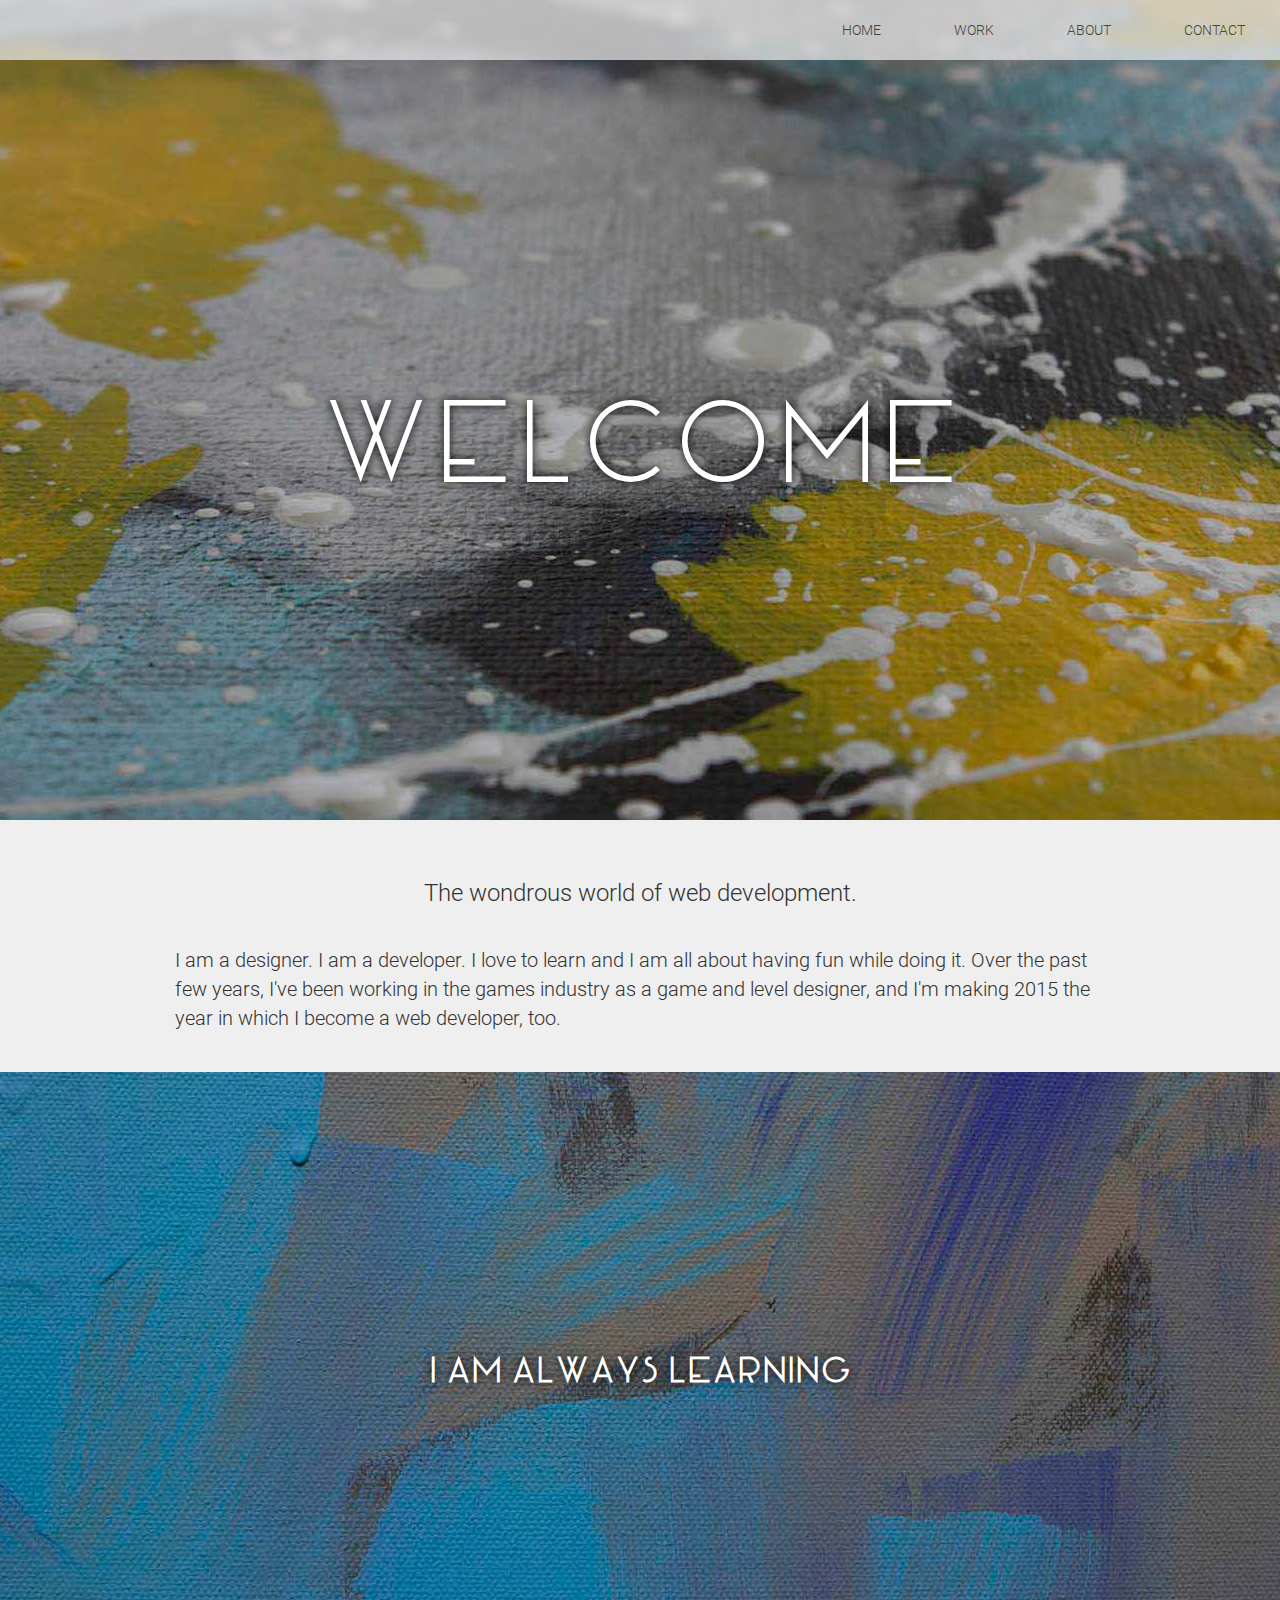
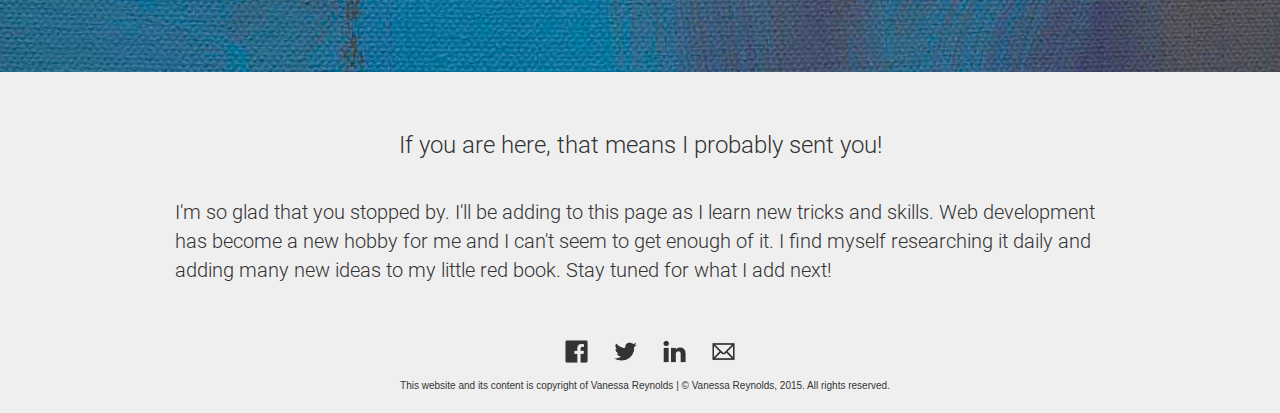
<file: index.html>
<!DOCTYPE HTML>
<html>
<head>
  <title></title>
  <link rel="shortcut icon" type="image/ico" href="img/favicon.ico"/>
  <meta name="viewport" content="width=device-width,initial-scale=1.0" />
  <link rel="stylesheet" type="text/css" href="css/bootstrap.css">
  <script type="text/javascript" src="js/jquery-1.11.2.min.js"></script>
  <link rel="stylesheet" type="text/css" href="css/stylesheet.css">
  <script type="text/javascript" src="js/app.js"></script>
</head>
<body> 

  <div id="nav-trigger">
    <span></span>
    <p><a href="index.html"><img class="logo" src="img/menu.png"></a></p>
  </div>

  <nav id="nav-main">
    <ul>
      <li><a class="active" href="index.html">Home</a></li>
      <li><a href="work.html">Work</a></li>
      <li><a href="about.html">About</a></li>
      <li><a href="contact.html">Contact</a></li>
    </ul>
  </nav>

  <nav id="nav-mobile"></nav>

  <section class="module parallax parallax-1">
    <div class="container">
      <h1>Welcome</h1>
    </div>
  </section>

  <section class="module content">
    <div class="container">
      <h3>The wondrous world of web development.</h3>
      <p>I am a designer. I am a developer. I love to learn and I am all about having fun while doing it. Over the past few years, I've been working in the games industry as a game and level designer, and I'm making 2015 the year in which I become a web developer, too. </p>
    </div>
  </section>


  <section class="module parallax parallax-3">
    <div class="container">
      <h1>i am always learning</h1>
    </div>
  </section>

  <section class="module content">
    <div class="container">
      <h3>If you are here, that means I probably sent you!</h3>
      <p>I'm so glad that you stopped by. I'll be adding to this page as I learn new tricks and skills. Web development has become a new hobby for me and I can't seem to get enough of it. I find myself researching it daily and adding many new ideas to my little red book. Stay tuned for what I add next! </p>
    </div>
  </section>

<div class="footer">
      <ul>
        <!---<li>social</li>-->

        <li><a href="https://www.facebook.com/vr00mie"><img src="img/facebook.png"></a></li>
        <li><a href="https://twitter.com/vr00mie"><img src="img/twitter.png"></a></li>
        <li><a href="https://www.linkedin.com/in/vanessamreynolds"><img src="img/linkedin.png"></a></li>
        <li><a href="mailto:reynolds.vanessa.m@gmail.com"><img src="img/email.png"></a></li> 
      </ul>
</div>

<div class="rights">
      <p>This website and its content is copyright of Vanessa Reynolds | &#169 Vanessa Reynolds, 2015. All rights reserved.</p>
</div>

</body>
</html>
</file>
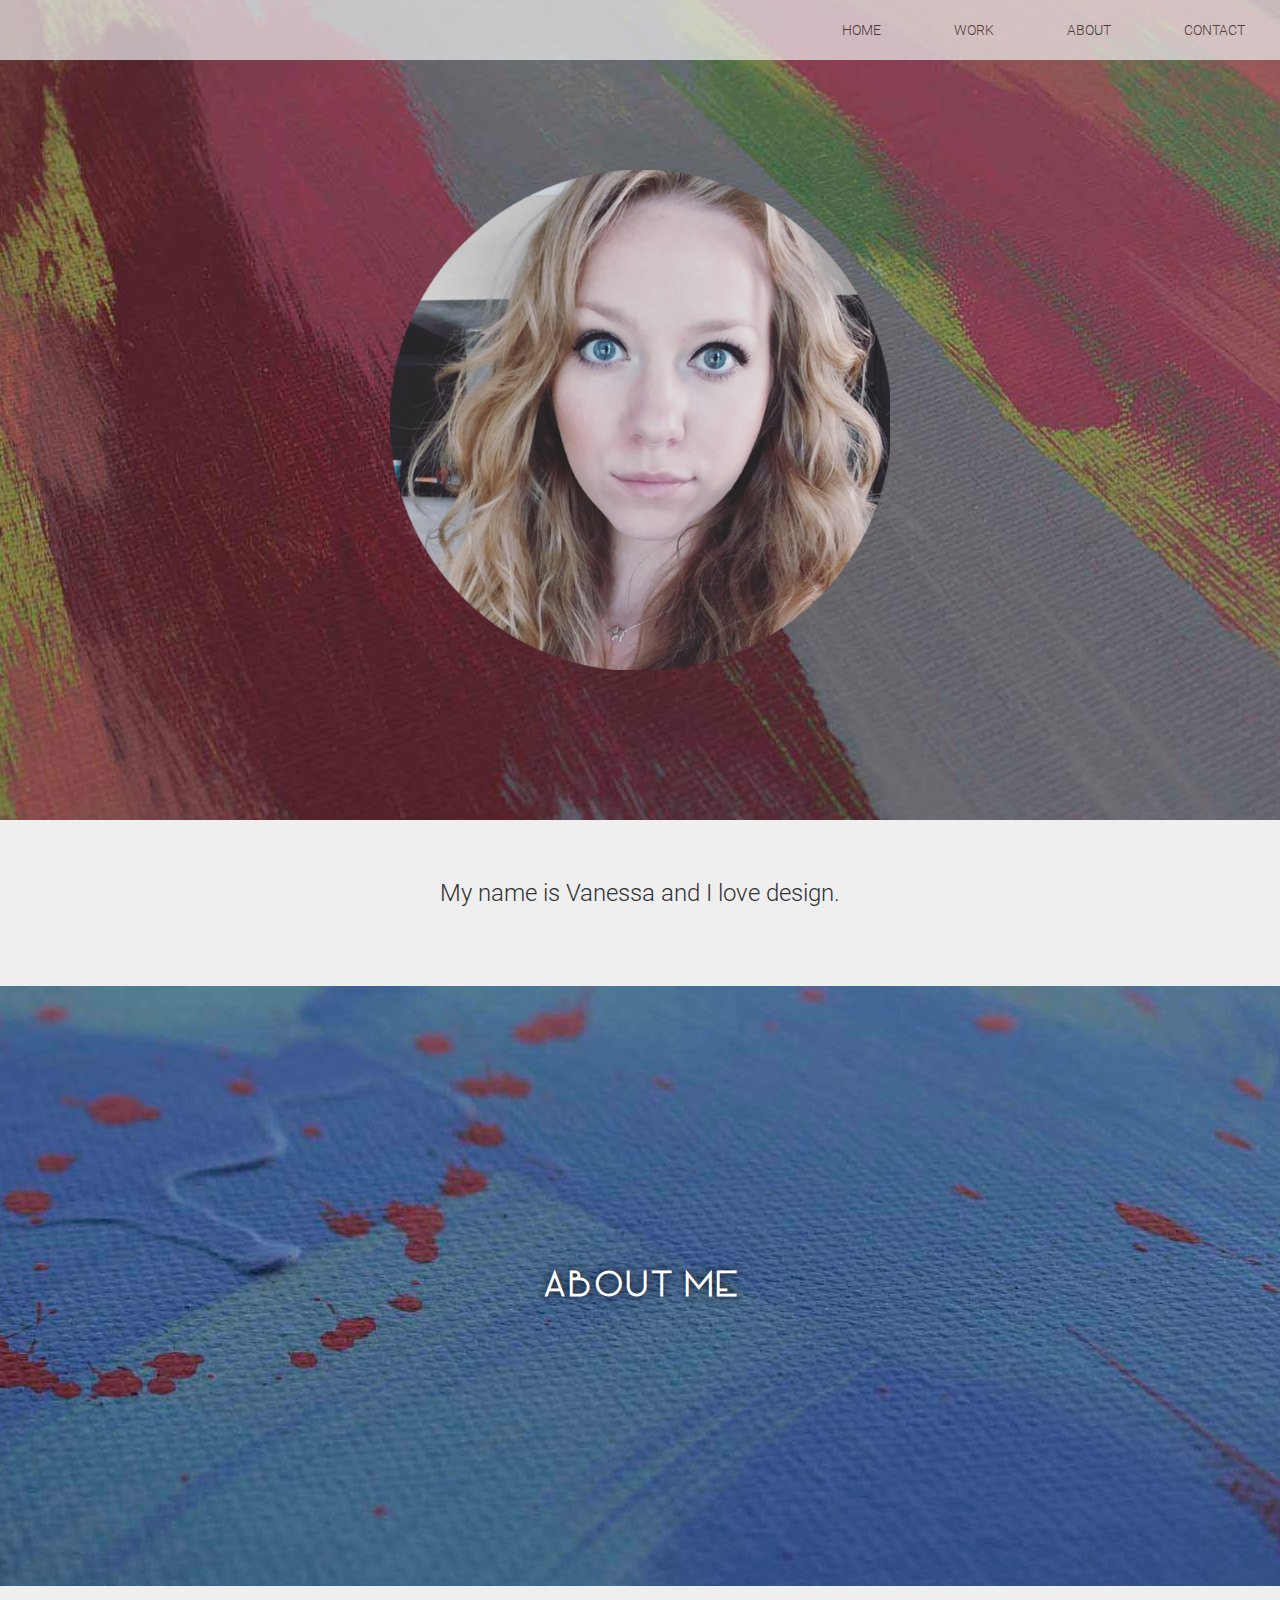
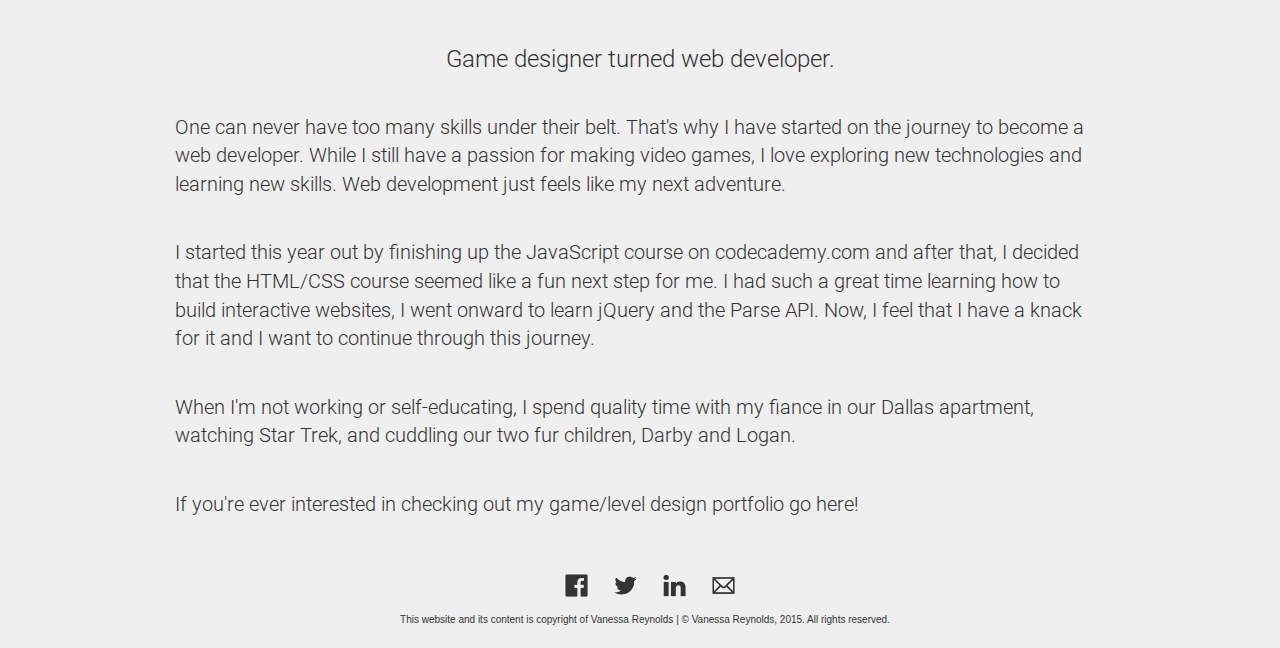
<file: about.html>
<!DOCTYPE HTML>
<html>
<head>
  <title></title>
  <link rel="shortcut icon" type="image/ico" href="img/favicon.ico"/>
  <meta name="viewport" content="width=device-width,initial-scale=1.0" />
  <link rel="stylesheet" type="text/css" href="css/bootstrap.css">
  <script type="text/javascript" src="js/jquery-1.11.2.min.js"></script>
  <link rel="stylesheet" type="text/css" href="css/stylesheet.css">
  <script type="text/javascript" src="js/app.js"></script>
</head>
<body> 
  <div id="nav-trigger">
    <span></span>
    <p><a href="index.html"><img class="logo" src="img/menu.png"></a></p>
  </div>

  <nav id="nav-main">
    <ul>
      <li><a href="index.html">Home</a></li>
      <li><a href="work.html">Work</a></li>
      <li><a class="active" href="about.html">About</a></li>
      <li><a href="contact.html">Contact</a></li>
    </ul>
  </nav>

  <nav id="nav-mobile"></nav>


 <section class="module parallax parallax-4">
    <div class="container">
      <h1><img class="header image" src="img/headshot.png"></h1>
    </div>
  </section>

  <section class="module content">
    <div class="container">
      <h3>My name is Vanessa and I love design.</h3>
      <p></p>
    </div>
  </section>

   <section class="module parallax parallax-5">
    <div class="container">
      <h1>About Me</h1>
    </div>
  </section>

  <section class="module content">
    <div class="container">
      <h3>Game designer turned web developer.</h3>
      <p>One can never have too many skills under their belt. That's why I have started on the journey to become a web developer. While I still have a passion for making video games, I love exploring new technologies and learning new skills. Web development just feels like my next adventure.</p>

      <p>I started this year out by finishing up the JavaScript course on <a href="http://www.codecademy.com">codecademy.com </a> and after that, I decided that the HTML/CSS course seemed like a fun next step for me. I had such a great time learning how to build interactive websites, I went onward to learn jQuery and the Parse API. Now, I feel that I have a knack for it and I want to continue through this journey.</p>

      <p>When I'm not working or self-educating, I spend quality time with my fiance in our Dallas apartment, watching Star Trek, and cuddling our two fur children, Darby and Logan.</p>

      <p>If you're ever interested in checking out my game/level design portfolio go <a href="http://www.vr00mie.com">here</a>!</p>
    </div>
  </section>


<div class="footer">
      <ul>
        <!---<li>social</li>-->
        <li><a href="https://www.facebook.com/vr00mie"><img src="img/facebook.png"></a></li>
        <li><a href="https://twitter.com/vr00mie"><img src="img/twitter.png"></a></li>
        <li><a href="https://www.linkedin.com/in/vanessamreynolds"><img src="img/linkedin.png"></a></li>
        <li><a href="mailto:reynolds.vanessa.m@gmail.com"><img src="img/email.png"></a></li> 
      </ul>
    </div>

<div class="rights">
      <p>This website and its content is copyright of Vanessa Reynolds | &#169 Vanessa Reynolds, 2015. All rights reserved.</p>
</div>
</div>

</body>
</html>
</file>
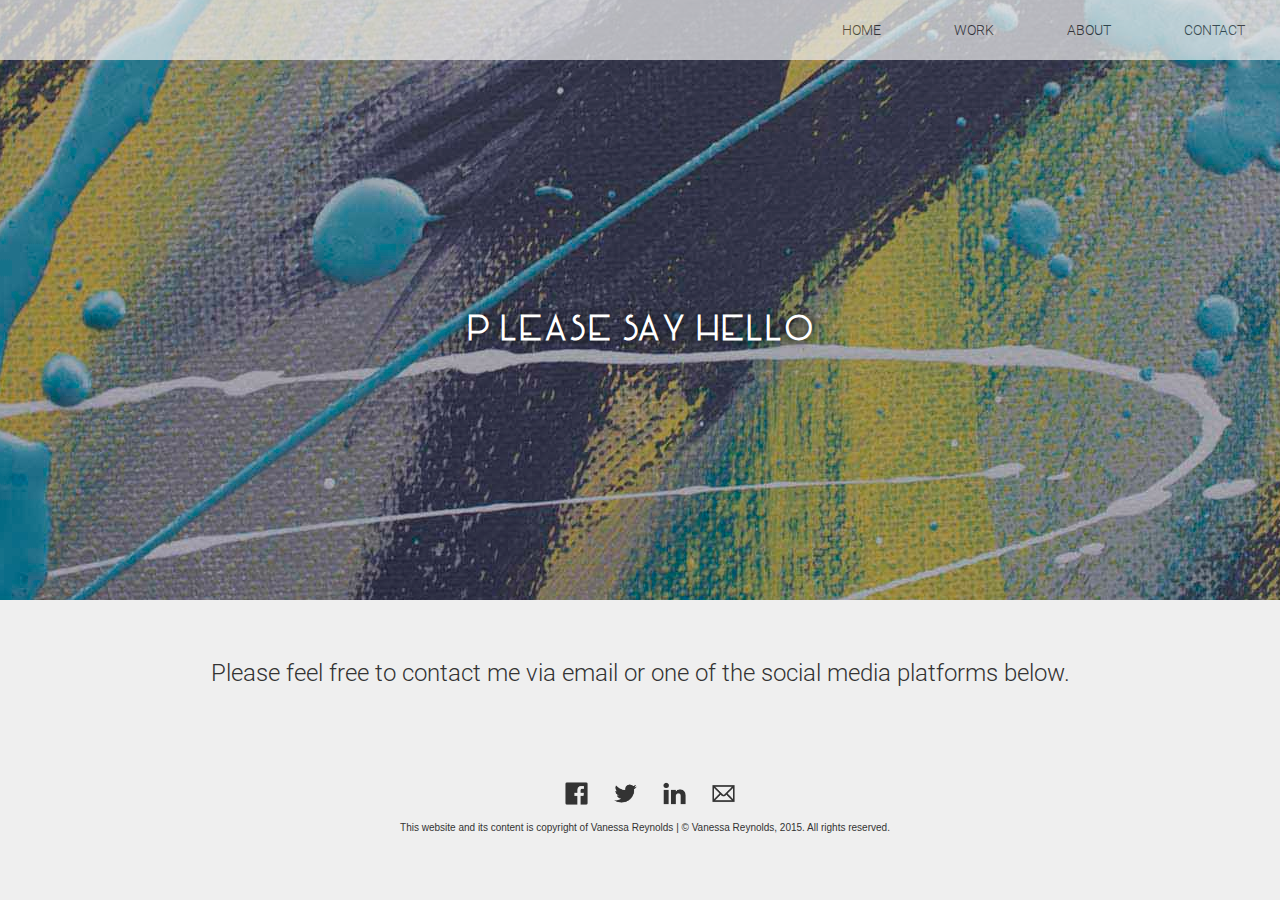
<file: contact.html>
<!DOCTYPE HTML>
<html>
<head>
  <title></title> 
  <link rel="shortcut icon" type="image/ico" href="img/favicon.ico"/>
  <meta name="viewport" content="width=device-width,initial-scale=1.0" />
  <link rel="stylesheet" type="text/css" href="css/bootstrap.css">
  <script type="text/javascript" src="js/jquery-1.11.2.min.js"></script>
  <link rel="stylesheet" type="text/css" href="css/stylesheet.css">
  <script type="text/javascript" src="js/app.js"></script>
</head>
<body> 
  <div id="nav-trigger">
    <span></span>
    <p><a href="index.html"><img class="logo" src="img/menu.png"></a></p>
  </div>

  <nav id="nav-main">
    <ul>
      <li><a href="index.html">Home</a></li>
      <li><a href="work.html">Work</a></li>
      <li><a href="about.html">About</a></li>
      <li><a class="active" href="contact.html">Contact</a></li>
    </ul>
  </nav>

  <nav id="nav-mobile"></nav>


<section class="module parallax parallax-6">
    <div class="container">
      <h1>Please say hello</h1>
    </div>
  </section>

  <section class="module content-2">
    <div class="container">
      <h3>Please feel free to contact me via email or one of the social media platforms below.</h3>
    </div>
  </section>


<div class="footer">
      <ul>
        <!---<li>social</li>-->
        <li><a href="https://www.facebook.com/vr00mie"><img src="img/facebook.png"></a></li>
        <li><a href="https://twitter.com/vr00mie"><img src="img/twitter.png"></a></li>
        <li><a href="https://www.linkedin.com/in/vanessamreynolds"><img src="img/linkedin.png"></a></li>
        <li><a href="mailto:reynolds.vanessa.m@gmail.com"><img src="img/email.png"></a></li> 
      </ul>
    </div>

<div class="rights">
      <p>This website and its content is copyright of Vanessa Reynolds | &#169 Vanessa Reynolds, 2015. All rights reserved.</p>
</div>
</div>

</body>
</html>
</file>
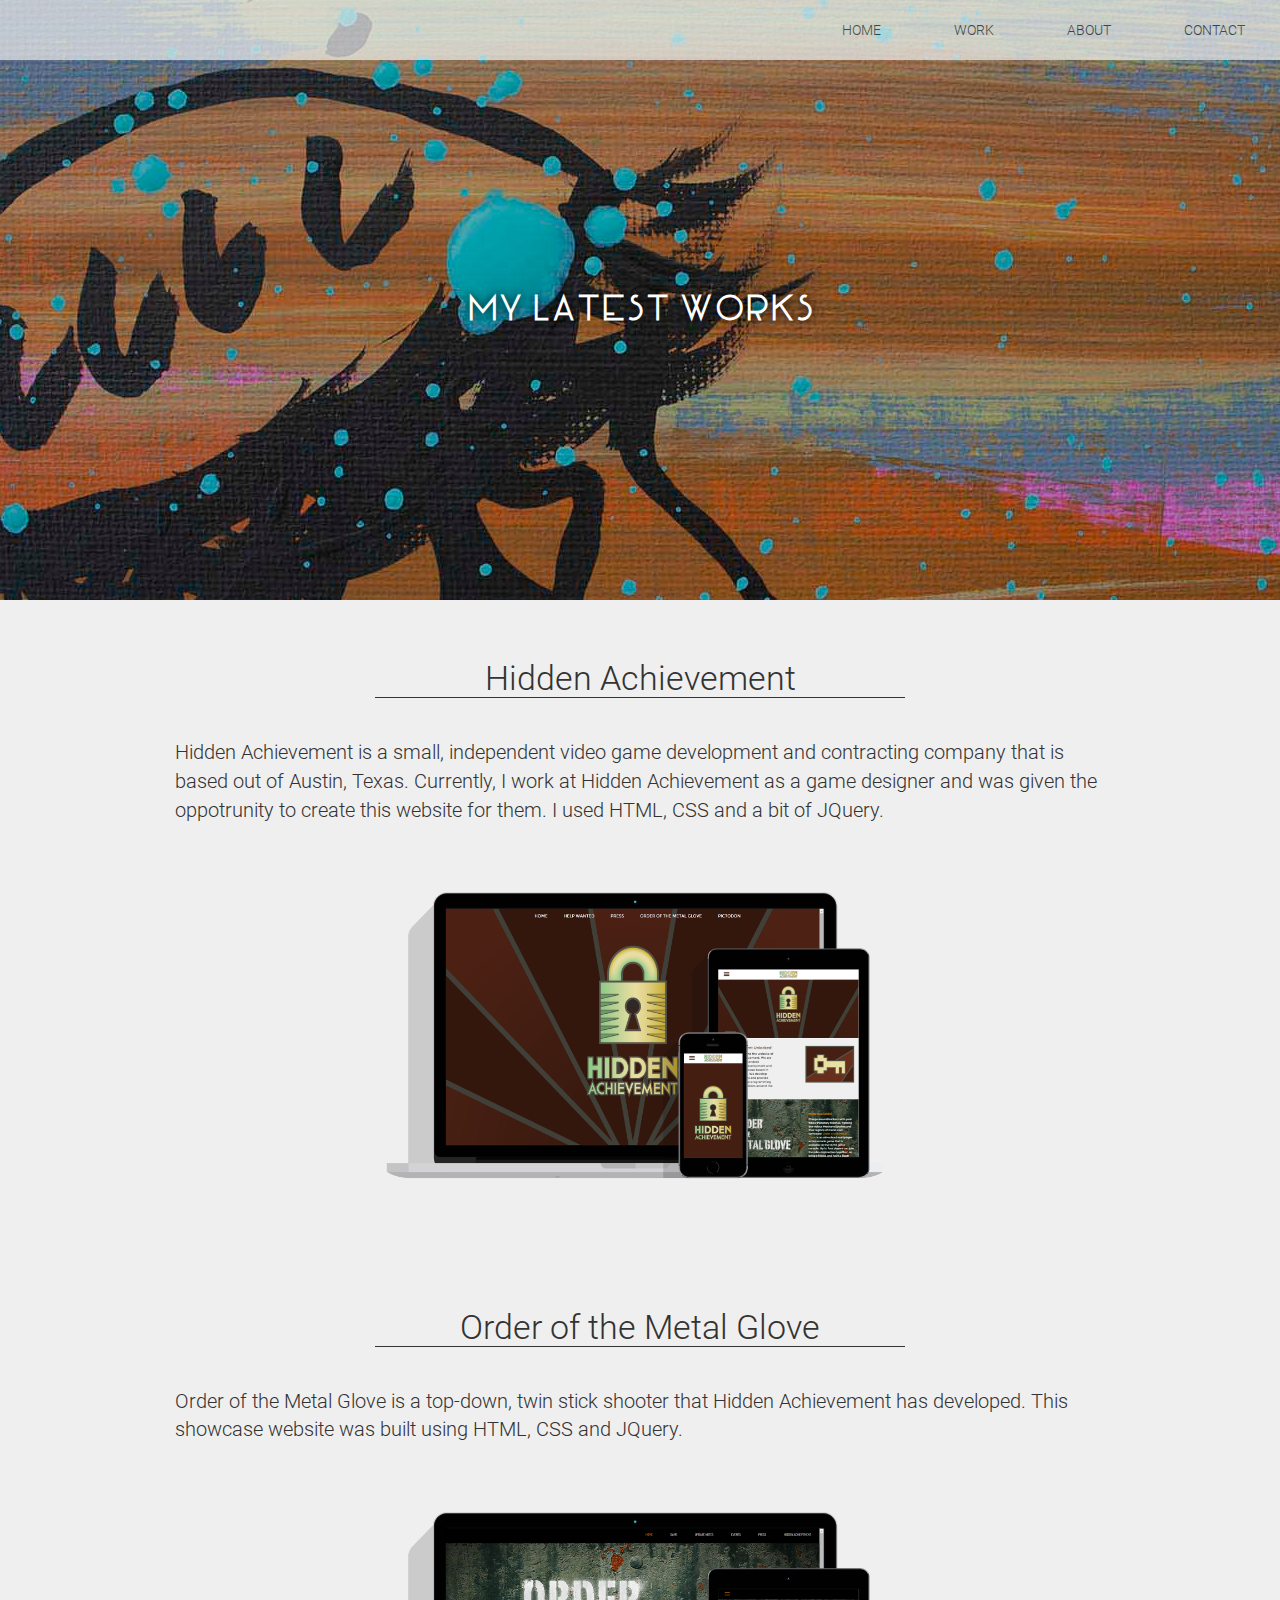
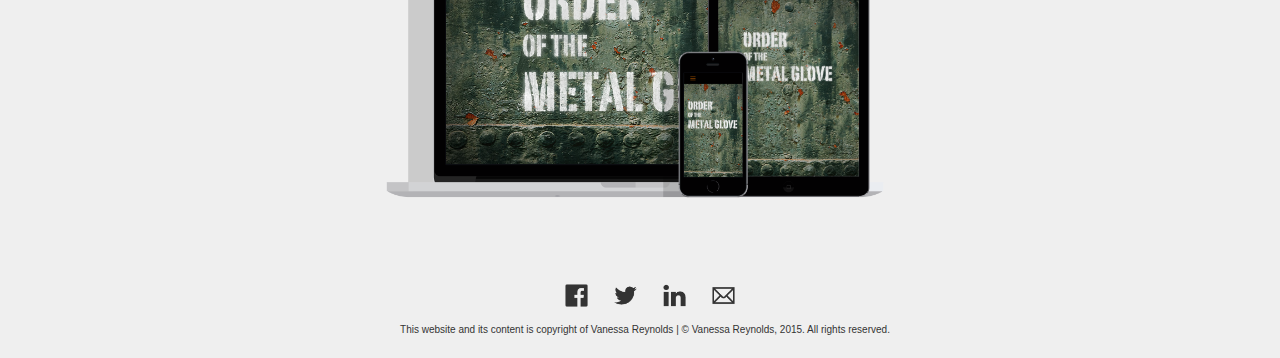
<file: work.html>
<!DOCTYPE HTML>
<html>
<head>
  <title></title>
  <link rel="shortcut icon" type="image/ico" href="img/favicon.ico"/>
  <meta name="viewport" content="width=device-width,initial-scale=1.0" />
  <link rel="stylesheet" type="text/css" href="css/bootstrap.css">
  <script type="text/javascript" src="js/jquery-1.11.2.min.js"></script>
  <link rel="stylesheet" type="text/css" href="css/stylesheet.css">
  <script type="text/javascript" src="js/app.js"></script>
</head>
<body> 
  <div id="nav-trigger">
    <span></span>
    <p><a href="index.html"><img class="logo" src="img/menu.png"></a></p>
  </div>

  <nav id="nav-main">
    <ul>
      <li><a href="index.html">Home</a></li>
      <li><a class="active" href="work.html">Work</a></li>
      <li><a href="about.html">About</a></li>
      <li><a href="contact.html">Contact</a></li>
    </ul>
  </nav>

  <nav id="nav-mobile"></nav>

  <section class="module parallax parallax-7">
    <div class="container">
      <h1>my latest works</h1>
    </div>
  </section>

  <section class="module content">
    <div class="container">
      <h2><a href="http://hiddenachievement.com/">Hidden Achievement</a></h2>
      <p><a href="http://hiddenachievement.com/">Hidden Achievement</a> is a small, independent video game development and contracting company that is based out of Austin, Texas. Currently, I work at Hidden Achievement as a game designer and was given the oppotrunity to create this website for them. I used HTML, CSS and a bit of JQuery.</p>
      <a href="http://hiddenachievement.com/"><img id="HA" src="img/HA_Template.png"></a>
    </div>
  </section>

    <section class="module content">
    <div class="container">
      <h2><a href="http://metalglove.hiddenachievement.com">Order of the Metal Glove</a></h2>
      <p><a href="http://metalglove.hiddenachievement.com">Order of the Metal Glove</a> is a top-down, twin stick shooter that Hidden Achievement has developed. This showcase website was built using HTML, CSS and JQuery.</p>
      <a href="http://metalglove.hiddenachievement.com"><img id="HA" src="img/MG_Template.png"></a>
    </div>
  </section>

<div class="footer">
      <ul>
        <!---<li>social</li>-->
        <li><a href="https://www.facebook.com/vr00mie"><img src="img/facebook.png"></a></li>
        <li><a href="https://twitter.com/vr00mie"><img src="img/twitter.png"></a></li>
        <li><a href="https://www.linkedin.com/in/vanessamreynolds"><img src="img/linkedin.png"></a></li>
        <li><a href="mailto:reynolds.vanessa.m@gmail.com"><img src="img/email.png"></a></li> 
      </ul>
    </div>

<div class="rights">
      <p>This website and its content is copyright of Vanessa Reynolds | &#169 Vanessa Reynolds, 2015. All rights reserved.</p>
</div>
</div>

</body>
</html>
</file>
<file: css/stylesheet.css>
/* GENERAL */

.container {
  max-width: 960px;
  margin: 0 auto;
}

body {
  background-color: #efefef;
}


/* 
    ~~~~~~~~~~~~~~~~
      MENU STYLING 
    ~~~~~~~~~~~~~~~~
*/



#nav-trigger {
  display: none;
  text-align: left;
  background-color: #efefef;
  position: relative;
  width: 100%;
  padding: 0px 0px;
}

#nav-trigger img.logo {
  max-height: 30px;
  text-align: right;
}

#nav-trigger p{
    text-align: right;
    margin-top: -35px;
    margin-right: 10px;
}


#nav-trigger span {
  display: inline-block;
  padding: 10px 30px;
  color: #333333;
  cursor: pointer;
  text-transform: uppercase;
  /*font-weight: bold;
  margin-bottom: 10px;*/
}

#nav-trigger span:after {
  display: inline-block;
  margin-top: 10px;
  margin-left: -10px;
  width: 20px;
  height: 10px;
  content: "";
  border-top: solid 10px #333333;
  border-left: solid 10px transparent;
  border-right: solid 10px transparent; 

}

#nav-trigger span:hover{
  background-color: #efefef;
  color: #333333;
}

#nav-trigger span.open:after {
  border-left: solid 10px transparent;
  border-top: none;
  border-bottom: solid 10px #333333;
  border-right: solid 10px transparent; 
}

/*nav {
  margin-bottom: 30px;
}*/

nav#nav-main {
  background-color: #efefef;
  padding: 10px 0;
  text-transform: uppercase;
  font-family: "Roboto";
  position: fixed;
  width: 100%;
  opacity: 0.7;

}

nav#nav-main ul {
  list-style-type: none;
  margin: 0;
  padding: 0;
  text-align: right;
}

nav#nav-main li {
  display: inline-block;
  /*border-right: solid 1px #00ccd6;*/
  padding: 0 5px;
  /*font-weight: bold;*/

}

nav#nav-main li:last-child {
  border-right: none;
}

nav#nav-main a {
  display: block;
  color: #333333;
  padding: 10px 30px;
 }

nav#nav-main a:hover {
  /*color: #00ccd6;*/
  opacity: 0.5;
  text-decoration: none;
}

/*#nav-main a.active {
  color: #00ccd6;
}*/

nav#nav-mobile {
  position: relative;
  display: none; 
}

nav#nav-mobile ul {
  display: none;
  list-style-type: none;
  left: 0;
  right: 0;
  margin-left: -45px;
  text-align: left;
  background-color: #efefef;
  margin-bottom: 0px !important;
}

nav#nav-mobile li {
  display: block;
  font-family: "Roboto";
  /*padding: 5px 0;*/
  text-transform: uppercase;
  margin: 0 -5px;
  border-bottom: solid 1px #333333;
}

nav#nav-mobile li:last-child {
  border-bottom: none; 
}

nav#nav-mobile a {
  display: block;
  color: #333333;
  padding: 10px 30px;
  /*font-weight: bold;*/
}

nav#nav-mobile a:hover {
  background-color: #efefef;
  color: #333333;
  text-decoration: none; 
}

@media all and (max-width: 600px) {
  #nav-trigger {
    display: block; }

nav#nav-main {
    display: none; }

nav#nav-mobile {
    display: block; }
}

/*
.cmn-t-underline {
  position: relative;
  color: #00ccd6;
}

.cmn-t-underline:after {
  display: block;
  position: absolute;
  left: 0;
  bottom: 5px;
  width: 0;
  height: 5px;
  background-color: #00ccd6;
  content: "";
  transition: width 0.2s;
}

.cmn-t-underline:hover {
  color: #00ccd6;
}
.cmn-t-underline:hover:after {
  width: 100%;
}
*/


/* 
    ~~~~~~~~~~~~~~~~~~~~
      PARALLAX STYLING 
    ~~~~~~~~~~~~~~~~~~~~
*/

@font-face{
  font-family: "Manifesto";
  src: url("../fonts/MANIFESTO.ttf");
}

@font-face{
  font-family: "Roboto";
  src: url("../fonts/Roboto-Light.ttf");
}

section.module:last-child {
  margin-bottom: 0;
}

section.module h2 {
  margin-bottom: 40px;
  font-family: "Roboto";
  /*font-size: 30px;*/
  text-align: center;
  border-bottom: solid 1px #333333;
}

section.module h3 {
  margin-bottom: 40px;
  font-family: "Roboto";
  /*font-size: 30px;*/
  text-align: center;
}

section.module h2 a{
  color: #333333;
  text-decoration: none;
  text-align: center;
  opacity: 1.0;
}

section.module h2 a:hover{
  opacity: 0.6;
}

section.module p {
  margin-bottom: 40px;
  /*font-size: 14px;*/
  font-weight: 300;
  font-family: "Roboto";
}

section.module p a{
 text-decoration: none;
 color: #333333;
 opacity: 1.0;
}

section.module p a:hover{
 opacity: 0.6;
}

section.module p:last-child {
  margin-bottom: 0;
}

section.module.content {
  padding: 40px 0;
  color: #333333;
  background-color: #efefef !important;
}

section.module.content-2 {
  padding: 40px 0;
  color: #333333;
  background-color: #efefef !important;
  text-align: center;
}

section.module.content-2 h2{
  /*font-size: 20px;*/
}

section.module.parallax {
  height: 600px;
  background-position: 50% 50%;
  background-repeat: no-repeat;
  background-attachment: fixed;
  background size: cover;
  max-width: 100%;
}

section.module.parallax h1 {
  color: white;
  /*font-size: 48px;*/
  font-family: "Manifesto";
  line-height: 600px;
  text-align: center;
  text-transform: uppercase;
  text-shadow: 0 0 10px rgba(0, 0, 0, 1.0);
}

section.module.parallax.parallax-3 h1 {
  color: white;
  /*font-size: 45px;*/
  line-height: 600px;
  font-weight: 700;
  text-align: center;
  text-transform: uppercase;
  text-shadow: 0 0 10px rgba(0, 0, 0, 1.0);
}

section.module.parallax.parallax-4 h1 {
  color: white;
  /*font-size: 45px;*/
  line-height: 600px;
  font-weight: 700;
  text-align: center;
  text-transform: uppercase;
  text-shadow: 0 0 10px rgba(0, 0, 0, 1.0);
}

section.module.parallax.parallax-5 h1 {
  color: white;
  /*font-size: 45px;*/
  line-height: 600px;
  font-weight: 700;
  text-align: center;
  text-transform: uppercase;
  text-shadow: 0 0 10px rgba(0, 0, 0, 1.0);
}

section.module.parallax.parallax-6 h1 {
  color: white;
  /*font-size: 45px;*/
  line-height: 600px;
  font-weight: 700;
  text-align: center;
  text-transform: uppercase;
  text-shadow: 0 0 10px rgba(0, 0, 0, 1.0);
}

section.module.parallax.parallax-7 h1 {
  color: white;
  /*font-size: 45px;*/
  line-height: 600px;
  font-weight: 700;
  text-align: center;
  text-transform: uppercase;
  text-shadow: 0 0 10px rgba(0, 0, 0, 1.0);
}

.container img{
  max-width: 500px;
  max-height: 500px;
}


section.module.parallax-1 {
  background-image: url("../img/IMG_4883.jpg");
}

/*section.module.parallax-2 {
  background-image: url("https://s3-us-west-2.amazonaws.com/blurpsite/IMG_4891.png");
} */

section.module.parallax-3 {
  background-image: url("../img/IMG_4958.jpg");
}

section.module.parallax-4 {
  background-image: url("../img/IMG_4973.jpg");
}

section.module.parallax-5 {
  background-image: url("../img/IMG_5106.JPG");
}

section.module.parallax-6 {
  background-image: url("../img/IMG_4956.jpg");
}

section.module.parallax-7 {
  background-image: url("../img/IMG_4932.jpg");
}


/*
    MEDIA 320px min (iPhone 5)
*/


@media all and (min-width: 320px) {
  section.module h2 {
    font-size: 20px;
    margin-right: 25px;
    margin-left: 25px;
  }

  section.module h3 {
    font-size: 16px;
  }

  section.module.parallax {
    background-attachment: scroll;
  }

  img.header{
    max-height: 280px;
    margin-left: auto;
    margin-right: auto;
    margin-top: -240px;
  }

  #HA {
    max-height: 200px;
    margin-left: auto;
    margin-right: auto;
  }

 /* .container img{
  max-width: 300px;
  max-height: 300px;
  margin-left: -20px;
  margin-top: -250px;
  }
*/
  section.module p {
    font-size: 14px;
  }

  section.module.parallax-1 {
    height: 570px;
  }

  section.module.parallax.parallax-1 h1 {
    margin-top: -50px;
    font-size: 34px;
  }

  section.module.parallax-3 {
    height: 300px;
  }

  section.module.parallax.parallax-3 h1 {
    margin-top: -150px;
    font-size: 20px;
    word-wrap: break-word !important;
  }

  section.module.parallax-4 {
    height: 400px;
  }
  
  section.module.parallax.parallax-4 h1 {
    font-size: 20px;
  }

  section.module.parallax-5 {
    height: 350px;
  }

  section.module.parallax.parallax-5 h1 {
    margin-top: -120px;
    font-size: 20px;
  }

  section.module.parallax-6 {
    height: 350px;
  }
  
  section.module.parallax.parallax-6 h1 {
    margin-top: -120px !important;
    font-size: 20px;
    word-wrap: break-word;
  }

  section.module.parallax-7 {
    height: 350px;
  }

  section.module.parallax.parallax-7 h1 {
    margin-top: -120px;
    font-size: 20px;
  }
}


/*
    MEDIA 360px min (Most mobile devices)
*/


@media all and (min-width: 360px) {
  section.module h2 {
    font-size: 20px;
    margin-right: 50px;
    margin-left: 50px;
  }

  section.module h3 {
    font-size: 16px;
  }

  img.header{
    max-height: 280px;
    margin-left: auto;
    margin-right: auto;
    margin-top: -200px;
  }

    #HA {
    max-height: 200px;
    margin-left: 20px;
    margin-right: auto;
  }

  /*
  .container img{
  max-width: 300px;
  max-height: 300px;
  margin-left: -20px;
  margin-top: -200px;
  }*/

  section.module p {
    font-size: 14px;
  }

  section.module.parallax-1 {
    height: 600px;
  }

  section.module.parallax.parallax-1 h1 {
    margin-top: -30px;
    font-size: 34px;
  }

  section.module.parallax-3 {
    height: 300px;
  }

  section.module.parallax.parallax-3 h1 {
    margin-top: -150px;
    font-size: 20px;
    word-wrap: break-word !important;
  }

  section.module.parallax-4 {
    height: 450px;
  }
  
  section.module.parallax.parallax-4 h1 {
    font-size: 20px;
  }

  section.module.parallax-5 {
    height: 350px;
  }

  section.module.parallax.parallax-5 h1 {
    margin-top: -120px;
    font-size: 20px;
  }

  section.module.parallax-6 {
    height: 350px;
  }
  
  section.module.parallax.parallax-6 h1 {
    margin-top: -120px !important;
    font-size: 20px;
    word-wrap: break-word;
  }

  section.module.parallax-7 {
    height: 350px;
  }

  section.module.parallax.parallax-7 h1 {
    margin-top: -120px;
    font-size: 20px;
  }
  
  .rights p {
    margin-left: 10px !important;
  }

}


/*
    MEDIA 412px min (Large mobile phones: iPhone 6 Plus and Nexus 6)
*/


@media all and (min-width: 412px) {
  section.module h2 {
    font-size: 24px;
    margin-right: 50px;
    margin-left: 50px;
  }

  section.module h3 {
    font-size: 20px;
  }

  img.header{
    max-height: 280px;
    margin-left: auto;
    margin-right: auto;
    margin-top: -120px;
  }

  #HA {
    max-height: 250px;
    margin-left: auto;
    margin-right: auto;
  }

/*
  .container img{
  max-width: 400px;
  max-height: 400px;
  margin-left: -20px;
  margin-top: -130px;
  }
*/
  section.module p {
    font-size: 16px;
  }

  section.module.parallax-1 {
    height: 700px;
  }

  section.module.parallax.parallax-1 h1 {
    margin-top: 10px;
    font-size: 45px;
  }

  section.module.parallax-3 {
    height: 400px;
  }

  section.module.parallax.parallax-3 h1 {
    margin-top: -100px;
    font-size: 24px;
    word-wrap: break-word !important;
  }

  section.module.parallax-4 {
    height: 520px;
  }
  

  section.module.parallax.parallax-4 h1 {
    font-size: 24px;
  }

  section.module.parallax-5 {
    height: 400px;
  }

  section.module.parallax.parallax-5 h1 {
    margin-top: -100px;
    font-size: 24px;
  }

  section.module.parallax-6 {
    height: 410px;
  }
  
  section.module.parallax.parallax-6 h1 {
    margin-top: -100px !important;
    font-size: 24px;
    word-wrap: break-word;
  }

  section.module.parallax-7 {
    height: 400px;
  }

  section.module.parallax.parallax-7 h1 {
    margin-top: -100px;
    font-size: 24px;
  }

  .rights p {
    margin-left: 10px !important;
    font-size: 10px;
  }

}


/*
    MEDIA 600px min (Mobile devices and tablets)
*/


@media all and (min-width: 600px) {

  section.module h2 {
    font-size: 34px;
    margin-right: 50px;
    margin-left: 50px;
  }

  section.module h3 {
    font-size: 24px;
  }

  section.module p {
    font-size: 20px;
  }

  section.module.parallax-1 {
    height: 380px;
  }

  section.module.parallax.parallax-1 h1 {
    margin-top: -100px;
    font-size: 56px;
  }

  section.module.parallax-3 {
    height: 380px;
  }

  section.module.parallax.parallax-3 h1 {
    margin-top: -100px;
    font-size: 34px;
    word-wrap: break-word !important;
  }

  section.module.parallax-4 {
    height: 450px;
  }
  

  img.header{
    max-height: 280px;
    margin-left: auto;
    margin-right: auto;
    margin-top: -190px;
  }

  #HA {
    max-height: 300px;
    margin-left: 50px;
    margin-right: auto;
  }

/*
  .container img{
  max-width: 300px !important;
  max-height: 300px !important;
  margin-left: -20px;
  margin-top: -120px !important; 
  }
  */

  section.module.parallax-5 {
    height: 380px;
  }

  section.module.parallax.parallax-5 h1 {
    margin-top: -100px;
    font-size: 34px;
  }

  section.module.parallax-6 {
    height: 450px;
  }
  
  section.module.parallax.parallax-6 h1 {
    margin-top: -50px !important;
    font-size: 34px;
    word-wrap: break-word;
  }

  section.module.parallax-7 {
    height: 380px;
  }

  section.module.parallax.parallax-7 h1 {
    margin-top: -100px;
    font-size: 34px;
  }
 
  .rights p {
    margin-left: 10px !important;
  }

}


/*
    MEDIA 960px min (Desktop, laptop, tablets)
*/


@media all and (min-width: 960px) {

  section.module h2 {
    font-size: 34px;
    margin-right: 100px;
    margin-left: 100px;
  }

  section.module h3 {
    font-size: 24px;
  }

  section.module p {
    font-size: 20px;
  }

  section.module.parallax-1 {
    height: 820px;
  }

  section.module.parallax.parallax-1 h1 {
    margin-top: 150px;
    font-size: 112px;
  }

  section.module.parallax-3 {
    height: 500px;
  }

  section.module.parallax.parallax-3 h1 {
    font-size: 34px;
    margin-top: -50px; 
  }

  section.module.parallax-4 {
    height: 600px;
  }

  img.header{
    max-height: 400px;
    margin-left: auto;
    margin-right: auto;
    margin-top: 30px;
  }

  #HA {
    max-height: 400px;
    margin-left: 100px;
    margin-right: auto;
  }

  /*
  .container img{
    max-width: 500px !important;
    max-height: 500px !important;
    margin-left: -20px;
    margin-top: 250px !important;
  }
*/

  section.module.parallax-5 {
    height: 500px;
  }

  section.module.parallax.parallax-5 h1 {
    font-size: 34px;
    margin-top: -50px;
  }

  section.module.parallax-6 {
    height: 500px;
  }

  section.module.parallax.parallax-6 h1 {
    font-size: 34px;
    margin-top: -20px !important;
  }

  section.module.parallax-7 {
    height: 500px;
  }

  section.module.parallax.parallax-7 h1 {
    font-size: 34px;
    margin-top: -50px;
  }

  .rights p {
    margin-left: 10px !important;
  }

}

/*
    MEDIA 1200px min (Desktop, laptop, tablets)
*/


@media all and (min-width: 1200px) {

  section.module h2 {
    font-size: 34px;
    margin-right: 200px;
    margin-left: 200px;
  }

      section.module h3 {
    font-size: 24px;
  }

  section.module p {
    font-size: 20px;
  }

  section.module.parallax-1 {
    height: 820px;
  }

  section.module.parallax.parallax-1 h1 {
    margin-top: 150px;
    font-size: 112px;
  }

  section.module.parallax-3 {
    height: 600px;
  }

  section.module.parallax.parallax-3 h1 {
    font-size: 34px;
    margin-top: 0px; 
  }

  section.module.parallax-4 {
    height: 820px;
  }

  #HA {
    max-width: 500px !important;
    max-height: 500px !important;
    margin-left: 210px;
    margin-top: 0px !important;
  }
  
  img.header{
    max-height: 500px;
    margin-left: auto;
    margin-right: auto;
    margin-top: 150px;
  }

  /*.container img{
    max-width: 500px !important;
    max-height: 500px !important;
    margin-left: -20px;
    margin-top: 150px !important;
  }*/


  section.module.parallax-5 {
    height: 600px;
  }

  section.module.parallax.parallax-5 h1 {
    font-size: 34px;
    margin-top: 0px;
  }

  section.module.parallax-6 {
    height: 600px;
  }

  section.module.parallax.parallax-6 h1 {
    font-size: 34px;
    margin-top: 30px !important;
  }

  section.module.parallax-7 {
    height: 600px;
  }

  section.module.parallax.parallax-7 h1 {
    font-size: 34px;
    margin-top: 10px;
  }

  .rights p {
    margin-left: 10px !important;
  }

}




/* 
    ~~~~~~~~~~~~~~~~~~~
      FOOTER STYLING 
    ~~~~~~~~~~~~~~~~~~~
*/


.footer {
  /*padding-top: 20px;*/
  clear: both;
  text-align: center;
  background-color: #efefef;
  margin-left: -30px;
}

.footer img {
  height: 35px;
  opacity: 1.0;
}

.footer img:hover{
  opacity: 0.6;
}

.footer li {
  display: inline-block;
  font-family: "Roboto";
  font-size: 15px;
  text-transform: uppercase;
  padding-top: 10px;
  padding-left: 10px;
}

.rights {
  text-align: center;
  font-size: 9px;
  background-color: #efefef;
  color: #333333;
}

.rights p {
  margin: 0 0 -10px;
  padding-bottom: 20px;
}

/*.pages-footer {
  width:100%;
  height:80px;
  position:absolute;
  bottom:0;
  left:0;
  background:#ee5;
}*/
</file>
